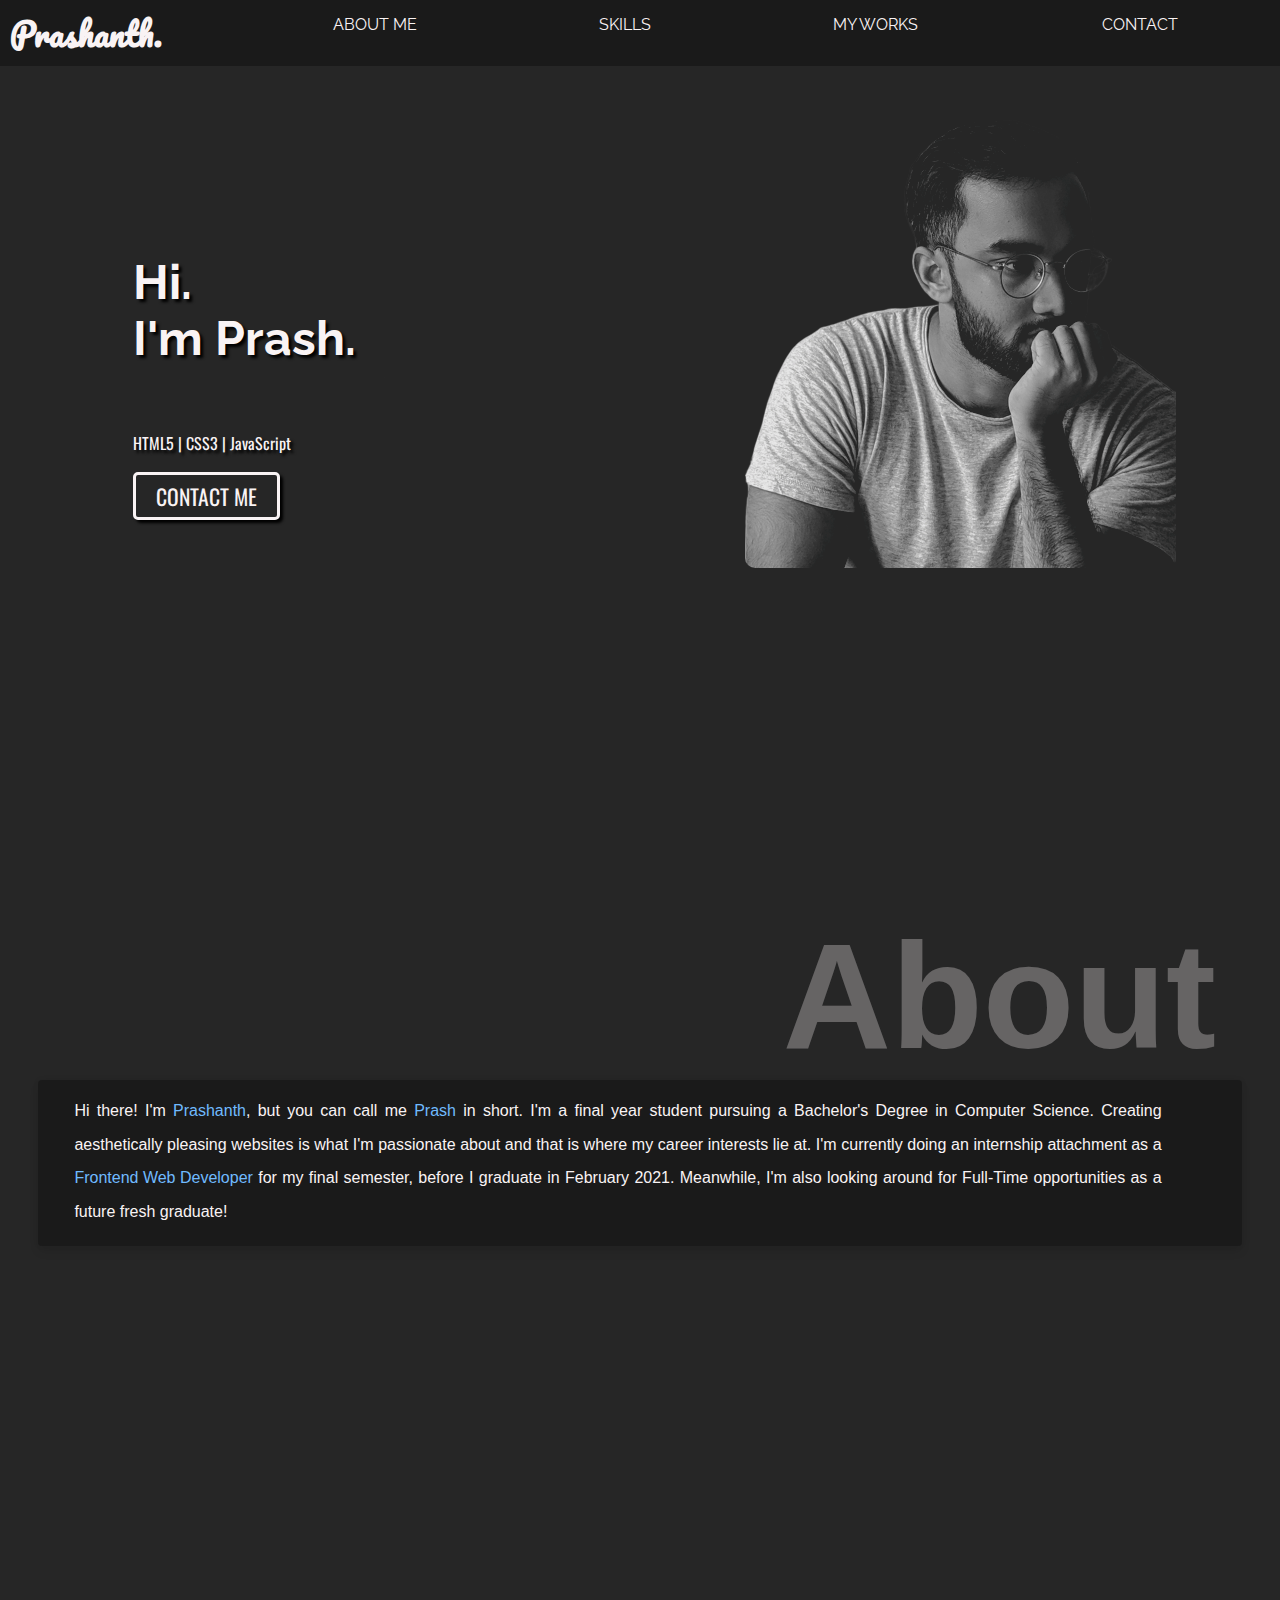
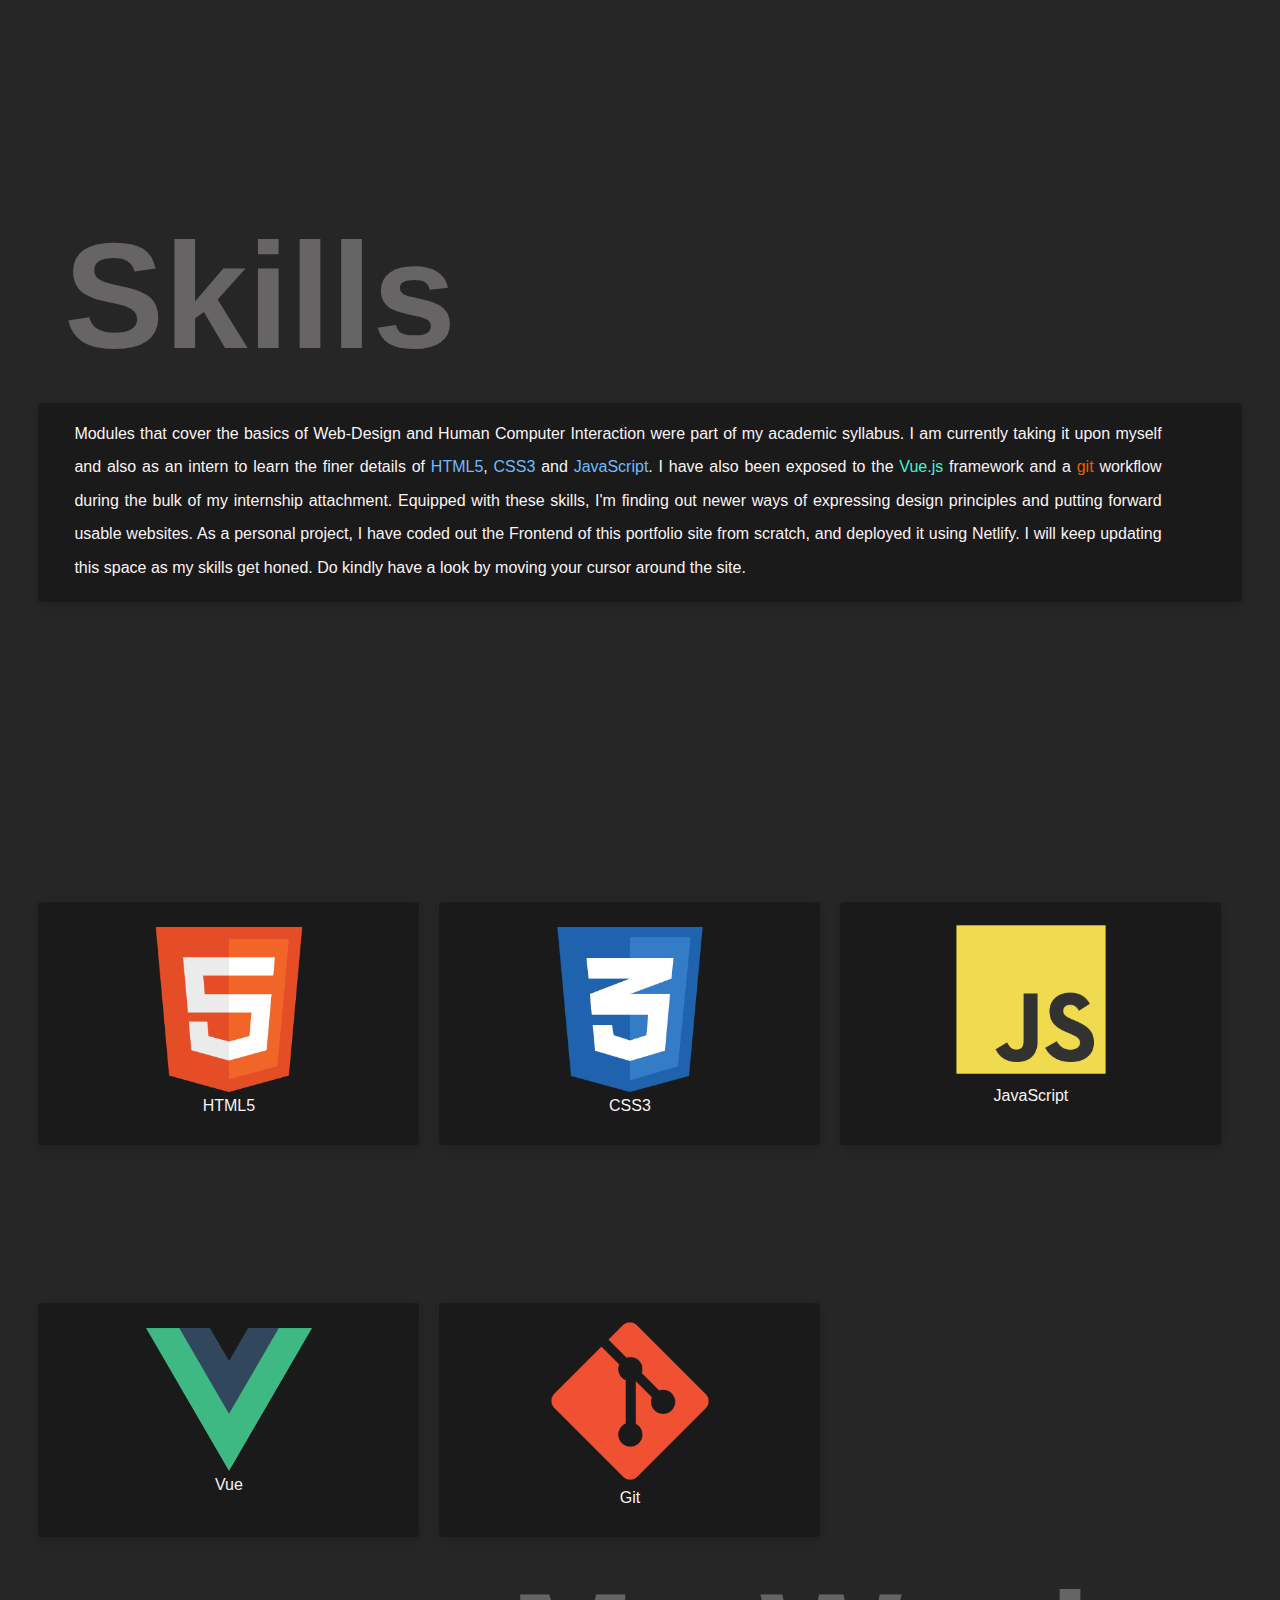
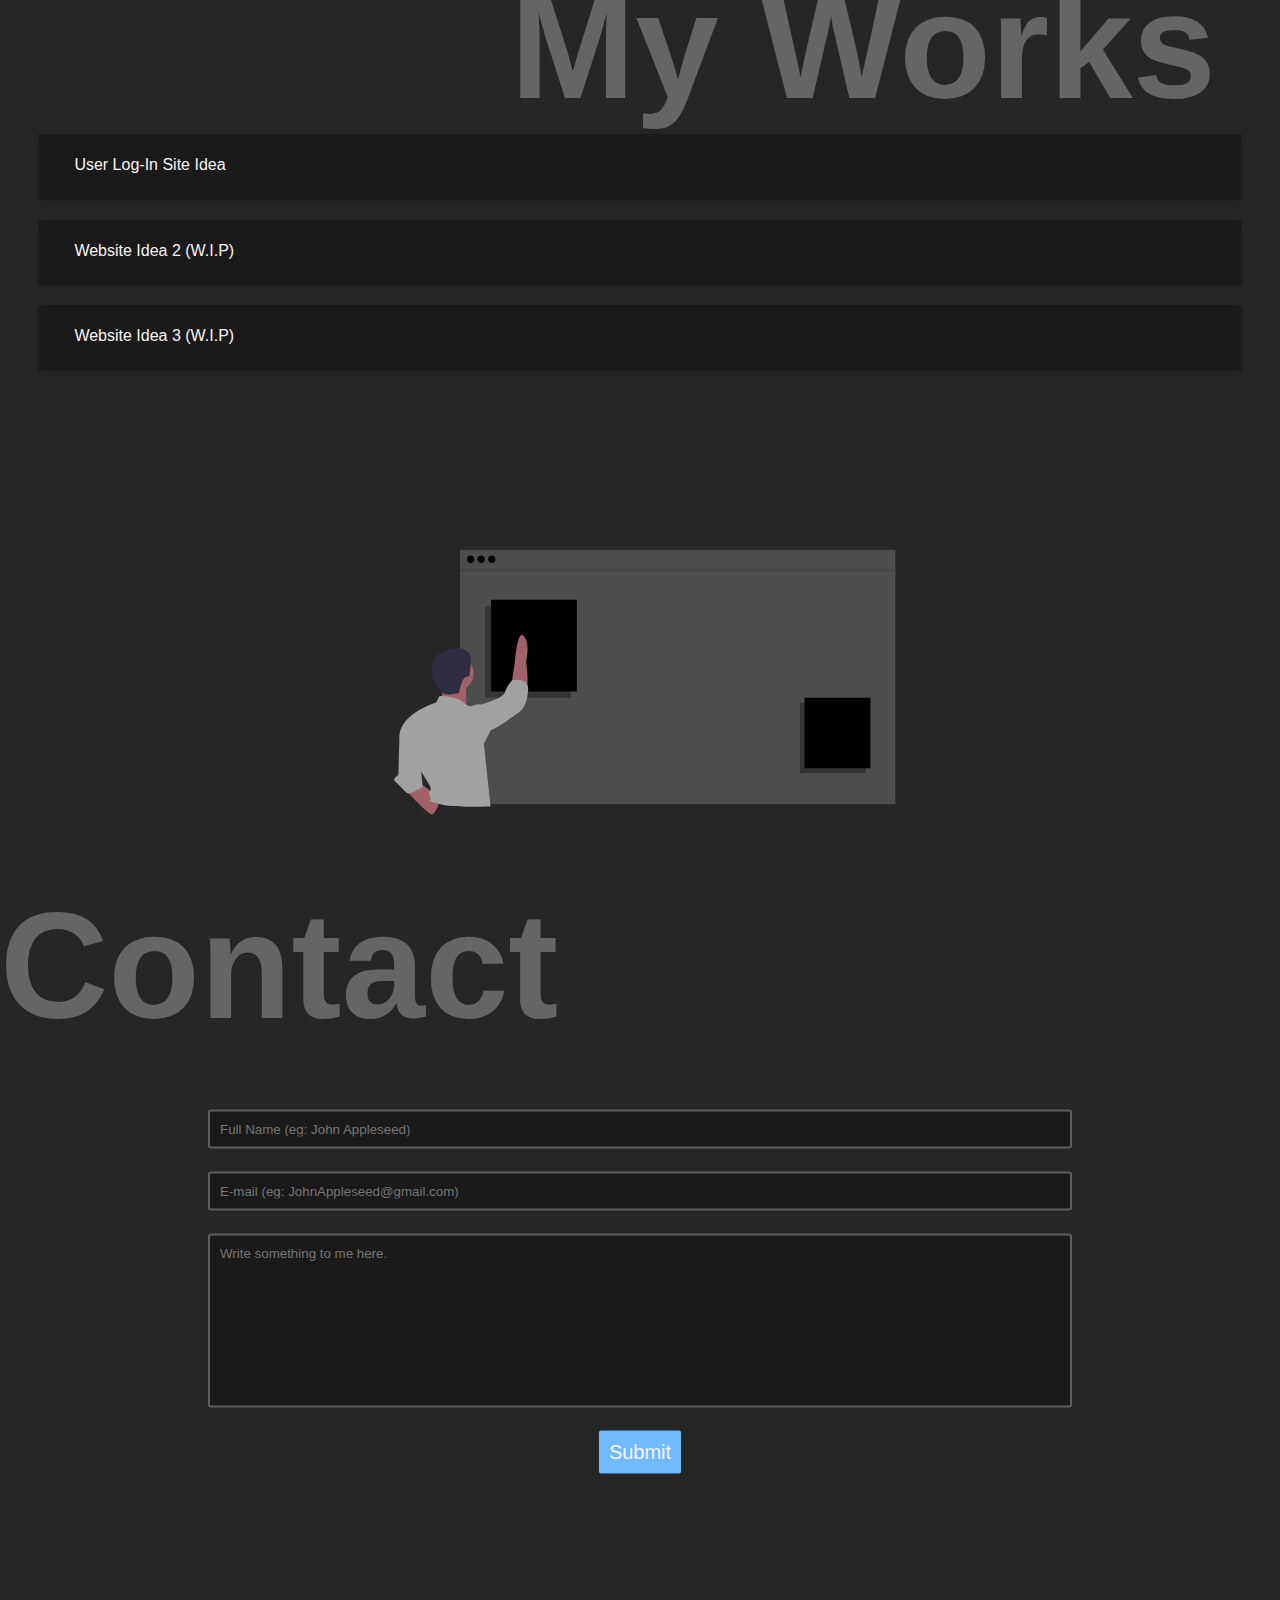
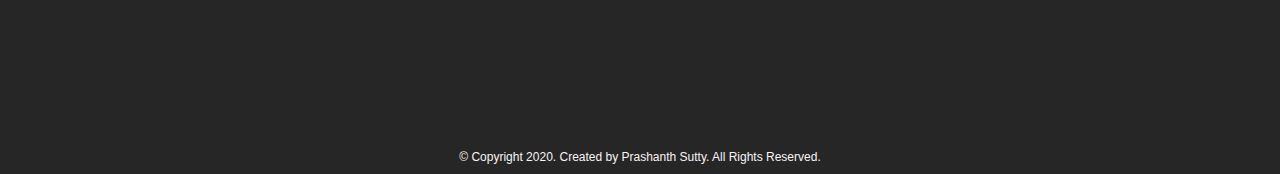
<file: index.html>
<!DOCTYPE html>
<html>
  <head>
    <title>Prashanth's Portfolio</title>
    <meta
      name="description"
      content="Frontend Web Developer | HTML5 | CSS3 | JavaScript"
    />
    <meta charset="utf-8" />
    <!-- <meta name="robots" content="index, follow" /> -->
    <meta name="viewport" content="width=device-width, initial-scale=1" />
    <link rel="icon" href="images/adobe_portfolio_folder_icon_133965.ico" />
    <link rel="stylesheet" type="text/css" href="css/styles.css" />
  </head>
  <body>
    <section class="intro">
      <div class="navbar">
        <div class="logo">
          <h1>Prashanth.</h1>
        </div>
        <div class="about_nav">
          <a href="#aboutme">About Me</a>
        </div>
        <div class="contact_nav">
          <a href="#mycontact">Contact</a>
        </div>
        <div class="skill_nav">
          <a href="#myskills">Skills</a>
        </div>
        <div class="work_nav">
          <a href="#mywork">My Works</a>
        </div>
      </div>
      <div class="inner">
        <div class="content">
          <h1>
            <span>H</span><span>i</span><span>.</span> <br />
            <span>I</span><span>'</span><span>m</span> <span>P</span
            ><span>r</span><span>a</span><span>s</span><span>h</span
            ><span>.</span> <br />
          </h1>

          <svg
            id="svg_anim"
            width="375"
            height="51"
            viewBox="0 0 375 51"
            fill="none"
            xmlns="http://www.w3.org/2000/svg"
          >
            <path
              d="M46.744 3.54398L37.048 37H32.152L24.376 10.072L16.312 37L11.464 37.048L2.104 3.54398H6.76L14.056 31.912L22.12 3.54398H27.016L34.696 31.816L42.04 3.54398H46.744Z"
              stroke="white"
              stroke-width="2"
              mask="url(#path-1-outside-1)"
            />
            <path
              d="M75.5241 22.84C75.5241 23.672 75.4761 24.552 75.3801 25.48H54.3561C54.5161 28.072 55.3961 30.104 56.9961 31.576C58.6281 33.016 60.5961 33.736 62.9001 33.736C64.7881 33.736 66.3561 33.304 67.6041 32.44C68.8841 31.544 69.7801 30.36 70.2921 28.888H74.9961C74.2921 31.416 72.8841 33.48 70.7721 35.08C68.6601 36.648 66.0361 37.432 62.9001 37.432C60.4041 37.432 58.1641 36.872 56.1801 35.752C54.2281 34.632 52.6921 33.048 51.5721 31C50.4521 28.92 49.8921 26.52 49.8921 23.8C49.8921 21.08 50.4361 18.696 51.5241 16.648C52.6121 14.6 54.1321 13.032 56.0841 11.944C58.0681 10.824 60.3401 10.264 62.9001 10.264C65.3961 10.264 67.6041 10.808 69.5241 11.896C71.4441 12.984 72.9161 14.488 73.9401 16.408C74.9961 18.296 75.5241 20.44 75.5241 22.84ZM71.0121 21.928C71.0121 20.264 70.6441 18.84 69.9081 17.656C69.1721 16.44 68.1641 15.528 66.8841 14.92C65.6361 14.28 64.2441 13.96 62.7081 13.96C60.5001 13.96 58.6121 14.664 57.0441 16.072C55.5081 17.48 54.6281 19.432 54.4041 21.928H71.0121Z"
              stroke="white"
              stroke-width="2"
              mask="url(#path-1-outside-1)"
            />
            <path
              d="M85.6578 15.592C86.5538 14.024 87.8658 12.744 89.5938 11.752C91.3218 10.76 93.2898 10.264 95.4978 10.264C97.8658 10.264 99.9938 10.824 101.882 11.944C103.77 13.064 105.258 14.648 106.346 16.696C107.434 18.712 107.978 21.064 107.978 23.752C107.978 26.408 107.434 28.776 106.346 30.856C105.258 32.936 103.754 34.552 101.834 35.704C99.9458 36.856 97.8338 37.432 95.4978 37.432C93.2258 37.432 91.2258 36.936 89.4978 35.944C87.8018 34.952 86.5218 33.688 85.6578 32.152V37H81.2897V1.47998H85.6578V15.592ZM103.514 23.752C103.514 21.768 103.114 20.04 102.314 18.568C101.514 17.096 100.426 15.976 99.0498 15.208C97.7058 14.44 96.2178 14.056 94.5858 14.056C92.9858 14.056 91.4978 14.456 90.1217 15.256C88.7778 16.024 87.6898 17.16 86.8578 18.664C86.0578 20.136 85.6578 21.848 85.6578 23.8C85.6578 25.784 86.0578 27.528 86.8578 29.032C87.6898 30.504 88.7778 31.64 90.1217 32.44C91.4978 33.208 92.9858 33.592 94.5858 33.592C96.2178 33.592 97.7058 33.208 99.0498 32.44C100.426 31.64 101.514 30.504 102.314 29.032C103.114 27.528 103.514 25.768 103.514 23.752Z"
              stroke="white"
              stroke-width="2"
              mask="url(#path-1-outside-1)"
            />
            <path
              d="M136.94 3.54398C140.588 3.54398 143.74 4.23198 146.396 5.60798C149.084 6.95198 151.132 8.88798 152.54 11.416C153.98 13.944 154.7 16.92 154.7 20.344C154.7 23.768 153.98 26.744 152.54 29.272C151.132 31.768 149.084 33.688 146.396 35.032C143.74 36.344 140.588 37 136.94 37H126.524V3.54398H136.94ZM136.94 33.4C141.26 33.4 144.556 32.264 146.828 29.992C149.1 27.688 150.236 24.472 150.236 20.344C150.236 16.184 149.084 12.936 146.78 10.6C144.508 8.26398 141.228 7.09598 136.94 7.09598H130.892V33.4H136.94Z"
              stroke="white"
              stroke-width="2"
              mask="url(#path-1-outside-1)"
            />
            <path
              d="M184.462 22.84C184.462 23.672 184.414 24.552 184.318 25.48H163.294C163.454 28.072 164.334 30.104 165.934 31.576C167.566 33.016 169.534 33.736 171.838 33.736C173.726 33.736 175.294 33.304 176.542 32.44C177.822 31.544 178.718 30.36 179.23 28.888H183.934C183.23 31.416 181.822 33.48 179.71 35.08C177.598 36.648 174.974 37.432 171.838 37.432C169.342 37.432 167.102 36.872 165.118 35.752C163.166 34.632 161.63 33.048 160.51 31C159.39 28.92 158.83 26.52 158.83 23.8C158.83 21.08 159.374 18.696 160.462 16.648C161.55 14.6 163.07 13.032 165.022 11.944C167.006 10.824 169.278 10.264 171.838 10.264C174.334 10.264 176.542 10.808 178.462 11.896C180.382 12.984 181.854 14.488 182.878 16.408C183.934 18.296 184.462 20.44 184.462 22.84ZM179.95 21.928C179.95 20.264 179.582 18.84 178.846 17.656C178.11 16.44 177.102 15.528 175.822 14.92C174.574 14.28 173.182 13.96 171.646 13.96C169.438 13.96 167.55 14.664 165.982 16.072C164.446 17.48 163.566 19.432 163.342 21.928H179.95Z"
              stroke="white"
              stroke-width="2"
              mask="url(#path-1-outside-1)"
            />
            <path
              d="M200.019 32.968L208.179 10.696H212.835L202.515 37H197.427L187.107 10.696H191.811L200.019 32.968Z"
              stroke="white"
              stroke-width="2"
              mask="url(#path-1-outside-1)"
            />
            <path
              d="M241.133 22.84C241.133 23.672 241.086 24.552 240.99 25.48H219.965C220.125 28.072 221.005 30.104 222.605 31.576C224.237 33.016 226.206 33.736 228.51 33.736C230.398 33.736 231.966 33.304 233.214 32.44C234.494 31.544 235.39 30.36 235.902 28.888H240.605C239.901 31.416 238.494 33.48 236.382 35.08C234.27 36.648 231.646 37.432 228.51 37.432C226.014 37.432 223.774 36.872 221.79 35.752C219.838 34.632 218.302 33.048 217.182 31C216.062 28.92 215.501 26.52 215.501 23.8C215.501 21.08 216.045 18.696 217.133 16.648C218.221 14.6 219.741 13.032 221.693 11.944C223.677 10.824 225.95 10.264 228.51 10.264C231.006 10.264 233.213 10.808 235.133 11.896C237.053 12.984 238.525 14.488 239.549 16.408C240.605 18.296 241.133 20.44 241.133 22.84ZM236.622 21.928C236.622 20.264 236.254 18.84 235.518 17.656C234.782 16.44 233.773 15.528 232.493 14.92C231.245 14.28 229.854 13.96 228.318 13.96C226.11 13.96 224.222 14.664 222.654 16.072C221.118 17.48 220.238 19.432 220.014 21.928H236.622Z"
              stroke="white"
              stroke-width="2"
              mask="url(#path-1-outside-1)"
            />
            <path
              d="M251.267 1.47998V37H246.899V1.47998H251.267Z"
              stroke="white"
              stroke-width="2"
              mask="url(#path-1-outside-1)"
            />
            <path
              d="M270.184 37.432C267.72 37.432 265.48 36.872 263.464 35.752C261.48 34.632 259.912 33.048 258.76 31C257.64 28.92 257.08 26.52 257.08 23.8C257.08 21.112 257.656 18.744 258.808 16.696C259.992 14.616 261.592 13.032 263.608 11.944C265.624 10.824 267.88 10.264 270.376 10.264C272.872 10.264 275.128 10.824 277.144 11.944C279.16 13.032 280.744 14.6 281.896 16.648C283.08 18.696 283.672 21.08 283.672 23.8C283.672 26.52 283.064 28.92 281.848 31C280.664 33.048 279.048 34.632 277 35.752C274.952 36.872 272.68 37.432 270.184 37.432ZM270.184 33.592C271.752 33.592 273.224 33.224 274.6 32.488C275.976 31.752 277.08 30.648 277.912 29.176C278.776 27.704 279.208 25.912 279.208 23.8C279.208 21.688 278.792 19.896 277.96 18.424C277.128 16.952 276.04 15.864 274.696 15.16C273.352 14.424 271.896 14.056 270.328 14.056C268.728 14.056 267.256 14.424 265.912 15.16C264.6 15.864 263.544 16.952 262.744 18.424C261.944 19.896 261.544 21.688 261.544 23.8C261.544 25.944 261.928 27.752 262.696 29.224C263.496 30.696 264.552 31.8 265.864 32.536C267.176 33.24 268.616 33.592 270.184 33.592Z"
              stroke="white"
              stroke-width="2"
              mask="url(#path-1-outside-1)"
            />
            <path
              d="M293.783 15.544C294.647 14.04 295.927 12.792 297.623 11.8C299.351 10.776 301.351 10.264 303.623 10.264C305.959 10.264 308.071 10.824 309.959 11.944C311.879 13.064 313.383 14.648 314.471 16.696C315.559 18.712 316.103 21.064 316.103 23.752C316.103 26.408 315.559 28.776 314.471 30.856C313.383 32.936 311.879 34.552 309.959 35.704C308.071 36.856 305.959 37.432 303.623 37.432C301.383 37.432 299.399 36.936 297.671 35.944C295.975 34.92 294.679 33.656 293.783 32.152V49.48H289.415V10.696H293.783V15.544ZM311.639 23.752C311.639 21.768 311.239 20.04 310.439 18.568C309.639 17.096 308.551 15.976 307.175 15.208C305.831 14.44 304.343 14.056 302.711 14.056C301.111 14.056 299.623 14.456 298.247 15.256C296.903 16.024 295.815 17.16 294.983 18.664C294.183 20.136 293.783 21.848 293.783 23.8C293.783 25.784 294.183 27.528 294.983 29.032C295.815 30.504 296.903 31.64 298.247 32.44C299.623 33.208 301.111 33.592 302.711 33.592C304.343 33.592 305.831 33.208 307.175 32.44C308.551 31.64 309.639 30.504 310.439 29.032C311.239 27.528 311.639 25.768 311.639 23.752Z"
              stroke="white"
              stroke-width="2"
              mask="url(#path-1-outside-1)"
            />
            <path
              d="M345.852 22.84C345.852 23.672 345.804 24.552 345.708 25.48H324.684C324.844 28.072 325.724 30.104 327.324 31.576C328.956 33.016 330.924 33.736 333.228 33.736C335.116 33.736 336.684 33.304 337.932 32.44C339.212 31.544 340.108 30.36 340.62 28.888H345.324C344.62 31.416 343.212 33.48 341.1 35.08C338.988 36.648 336.364 37.432 333.228 37.432C330.732 37.432 328.492 36.872 326.508 35.752C324.556 34.632 323.02 33.048 321.9 31C320.78 28.92 320.22 26.52 320.22 23.8C320.22 21.08 320.764 18.696 321.852 16.648C322.94 14.6 324.46 13.032 326.412 11.944C328.396 10.824 330.668 10.264 333.228 10.264C335.724 10.264 337.932 10.808 339.852 11.896C341.772 12.984 343.244 14.488 344.268 16.408C345.324 18.296 345.852 20.44 345.852 22.84ZM341.34 21.928C341.34 20.264 340.972 18.84 340.236 17.656C339.5 16.44 338.492 15.528 337.212 14.92C335.964 14.28 334.572 13.96 333.036 13.96C330.828 13.96 328.94 14.664 327.372 16.072C325.836 17.48 324.956 19.432 324.732 21.928H341.34Z"
              stroke="white"
              stroke-width="2"
              mask="url(#path-1-outside-1)"
            />
            <path
              d="M355.986 14.968C356.754 13.464 357.842 12.296 359.25 11.464C360.69 10.632 362.434 10.216 364.482 10.216V14.728H363.33C358.434 14.728 355.986 17.384 355.986 22.696V37H351.618V10.696H355.986V14.968Z"
              stroke="white"
              stroke-width="2"
              mask="url(#path-1-outside-1)"
            />
            <path
              d="M370.916 37.288C370.084 37.288 369.38 37 368.804 36.424C368.228 35.848 367.94 35.144 367.94 34.312C367.94 33.48 368.228 32.776 368.804 32.2C369.38 31.624 370.084 31.336 370.916 31.336C371.716 31.336 372.388 31.624 372.932 32.2C373.508 32.776 373.796 33.48 373.796 34.312C373.796 35.144 373.508 35.848 372.932 36.424C372.388 37 371.716 37.288 370.916 37.288Z"
              stroke="white"
              stroke-width="2"
              mask="url(#path-1-outside-1)"
            />
          </svg>

          <p>
            <span>HTML5</span> | <span>CSS3</span> | <span>JavaScript</span>
          </p>
          <a class="btn" href="#mycontact">Contact Me</a>
        </div>
        <div class="portfolio-pic">
          <img src="images/test-2.png" />
        </div>
      </div>
    </section>
    <section id="aboutme" class="about">
      <h1 id="about-title">About</h1>
      <div class="card">
        <p>
          Hi there! I'm <span>Prashanth</span>, but you can call me
          <span>Prash</span> in short. I'm a final year student pursuing a
          Bachelor's Degree in Computer Science. Creating aesthetically pleasing
          websites is what I'm passionate about and that is where my career
          interests lie at. I'm currently doing an internship attachment as a
          <span>Frontend Web Developer</span> for my final semester, before I
          graduate in February 2021. Meanwhile, I'm also looking around for
          Full-Time opportunities as a future fresh graduate!
        </p>
      </div>
      <!--  <img src="images/about-guy2.png" id="about-guy" /> -->
    </section>
    <section id="myskills" class="skills">
      <h1 id="skill-title">Skills</h1>
      <div class="card">
        <p>
          Modules that cover the basics of Web-Design and Human Computer
          Interaction were part of my academic syllabus. I am currently taking
          it upon myself and also as an intern to learn the finer details of
          <span>HTML5</span>, <span>CSS3</span> and <span>JavaScript</span>. I
          have also been exposed to the
          <span style="color: #44f2d2">Vue.js</span> framework and a
          <span style="color: #f05c00">git</span>
          workflow during the bulk of my internship attachment. Equipped with
          these skills, I'm finding out newer ways of expressing design
          principles and putting forward usable websites. As a personal project,
          I have coded out the Frontend of this portfolio site from scratch, and
          deployed it using Netlify. I will keep updating this space as my
          skills get honed. Do kindly have a look by moving your cursor around
          the site.
        </p>
      </div>
      <div class="skill-card-set-one">
        <div class="html-card">
          <img src="images/html_logo.png" class="center-img" />
          <p>HTML5</p>
        </div>
        <div class="css-card">
          <img src="images/css_logo.png" class="center-img" />
          <p>CSS3</p>
        </div>
        <div class="js-card">
          <img src="images/js_logo.png" class="center-img" />
          <p>JavaScript</p>
        </div>
      </div>
      <div class="skill-card-set-two">
        <div class="vue-card">
          <img src="images/vue_logo.png" class="center-img" />
          <p>Vue</p>
        </div>
        <div class="git-card">
          <img src="images/git_logo.png" class="center-img" />
          <p>Git</p>
        </div>
      </div>
    </section>
    <section id="mywork" class="work">
      <h1 id="work-title">My Works</h1>
      <a class="card" href="https://login-site-prash.netlify.app/">
        <p>User Log-In Site Idea</p>
      </a>
      <div class="card">
        <p>Website Idea 2 (W.I.P)</p>
      </div>
      <div class="card">
        <p>Website Idea 3 (W.I.P)</p>
      </div>
      <svg
        width="966"
        height="691"
        viewBox="0 0 966 691"
        fill="none"
        xmlns="http://www.w3.org/2000/svg"
        id="designer-dude"
      >
        <g id="undraw_online_page_cq94 1" clip-path="url(#clip0)">
          <path
            id="Vector"
            d="M965.353 160.003H143.353V604.003H965.353V160.003Z"
            fill="#4D4D4D"
          />
          <path
            id="Vector_2"
            d="M965.353 124.003H143.353V165.003H965.353V124.003Z"
            fill="#4D4D4D"
          />
          <path
            id="Vector_3"
            d="M163.353 149.003C167.219 149.003 170.353 145.869 170.353 142.003C170.353 138.137 167.219 135.003 163.353 135.003C159.487 135.003 156.353 138.137 156.353 142.003C156.353 145.869 159.487 149.003 163.353 149.003Z"
            fill="black"
          />
          <path
            id="Vector_4"
            d="M183.353 149.003C187.219 149.003 190.353 145.869 190.353 142.003C190.353 138.137 187.219 135.003 183.353 135.003C179.487 135.003 176.353 138.137 176.353 142.003C176.353 145.869 179.487 149.003 183.353 149.003Z"
            fill="black"
          />
          <path
            id="Vector_5"
            d="M203.353 149.003C207.219 149.003 210.353 145.869 210.353 142.003C210.353 138.137 207.219 135.003 203.353 135.003C199.487 135.003 196.353 138.137 196.353 142.003C196.353 145.869 199.487 149.003 203.353 149.003Z"
            fill="black"
          />
          <path
            id="Vector_6"
            opacity="0.1"
            d="M965.353 160.003H143.353V165.003H965.353V160.003Z"
            fill="black"
          />
          <path
            id="Vector_7"
            opacity="0.3"
            d="M352.853 230.503H190.853V403.503H352.853V230.503Z"
            fill="black"
          />
          <path
            id="Vector_8"
            d="M363.853 218.503H201.853V391.503H363.853V218.503Z"
            fill="black"
          />
          <g id="Image">
            <path
              id="Vector_9"
              opacity="0.3"
              d="M909.396 227.728H784.853V360.728H909.396V227.728Z"
              fill="black"
            />
            <path
              id="Vector_10"
              d="M917.853 218.503H793.309V351.503H917.853V218.503Z"
              fill="black"
            />
          </g>
          <path
            id="Vector_11"
            opacity="0.3"
            d="M909.396 412.503H784.853V545.503H909.396V412.503Z"
            fill="black"
          />
          <path
            id="Vector_12"
            d="M917.853 403.277H793.309V536.277H917.853V403.277Z"
            fill="black"
          />
          <g id="Paragraph">
            <path
              id="Vector_13"
              d="M729.853 218.503H420.853V230.503H729.853V218.503Z"
              fill="black"
            />
            <path
              id="Vector_14"
              d="M729.853 253.503H420.853V265.503H729.853V253.503Z"
              fill="black"
            />
            <path
              id="Vector_15"
              d="M729.853 288.503H420.853V300.503H729.853V288.503Z"
              fill="black"
            />
            <path
              id="Vector_16"
              d="M729.853 323.503H420.853V335.503H729.853V323.503Z"
              fill="black"
            />
          </g>
          <g id="ParagraphTwo">
            <path
              id="Vector_17"
              d="M729.853 358.503H420.853V370.503H729.853V358.503Z"
              fill="black"
            />
            <path
              id="Vector_18"
              d="M729.853 393.503H420.853V405.503H729.853V393.503Z"
              fill="black"
            />
            <path
              id="Vector_19"
              d="M729.853 428.503H420.853V440.503H729.853V428.503Z"
              fill="black"
            />
            <path
              id="Vector_20"
              d="M729.853 463.503H420.853V475.503H729.853V463.503Z"
              fill="black"
            />
            <path
              id="Vector_21"
              d="M729.853 498.503H420.853V510.503H729.853V498.503Z"
              fill="black"
            />
            <path
              id="Vector_22"
              d="M729.853 533.503H420.853V545.503H729.853V533.503Z"
              fill="black"
            />
          </g>
          <path
            id="Vector_23"
            d="M133.5 392C153.106 392 169 376.33 169 357C169 337.67 153.106 322 133.5 322C113.894 322 98 337.67 98 357C98 376.33 113.894 392 133.5 392Z"
            fill="#A0616A"
          />
          <path
            id="Vector_24"
            d="M110.803 373C110.803 373 110.804 409.75 104.49 413.833C98.1759 417.917 155 422 155 422V375.042L110.803 373Z"
            fill="#A0616A"
          />
          <path
            id="Vector_25"
            d="M42 578.241C42 578.241 81.8387 623 90.2258 623C98.6129 623 107 592.483 107 592.483L67.1613 564L42 578.241Z"
            fill="#A0616A"
          />
          <path
            id="Vector_26"
            d="M104.512 400L98.2195 412.275C98.2195 412.275 31.0976 432.733 29 475.695L85.6342 567.757C85.6342 567.757 89.8293 573.894 87.7317 577.986C85.6342 582.077 83.5366 580.031 85.6342 586.169C87.7317 592.306 87.7317 590.26 87.7317 594.352C87.7317 598.444 81.439 596.398 87.7317 598.444C94.0244 600.489 85.6342 598.444 108.707 604.581C131.78 610.719 201 608.673 201 608.673L188.415 490.016L201 465.466L184.219 416.367C184.219 416.367 173.732 414.321 167.439 418.412C161.146 422.504 152.756 414.321 152.756 414.321C152.756 414.321 142.268 400 104.512 400Z"
            fill="#A2A2A2"
          />
          <g id="Arm">
            <path
              id="Vector_27"
              d="M241 375.437L247.279 332.362C247.279 332.362 251.465 272.878 264.023 287.236C276.581 301.594 268.209 334.413 268.209 334.413C268.209 334.413 274.488 381.591 268.209 387.744C261.93 393.898 241 375.437 241 375.437Z"
              fill="#A0616A"
            />
            <path
              id="Vector_28"
              d="M174 418.092L184.416 416.052C184.416 416.052 226.078 403.816 228.161 393.618C230.244 383.421 240.66 371.184 240.66 371.184C240.66 371.184 273.989 363.026 271.906 389.539C269.823 416.052 261.491 424.21 257.324 428.289C253.158 432.368 207.33 465 198.997 465C190.665 465 174 418.092 174 418.092Z"
              fill="#A1A1A1"
            />
          </g>
          <path
            id="Vector_29"
            d="M33.2941 467L29.1145 475.211L27.0248 549.105C27.0248 549.105 14.4861 557.316 20.7554 561.421C27.0248 565.526 41.6532 584 45.8328 584C50.0124 584 73 573.737 73 569.632C73 565.526 68.8204 528.579 68.8204 528.579L33.2941 467Z"
            fill="#A1A1A1"
          />
          <path
            id="Vector_30"
            d="M138.42 395.098C139.019 395.061 139.604 394.905 140.138 394.638C140.998 393.968 141.569 393.012 141.739 391.957L146.052 377.171C147.688 371.561 150.316 365.008 156.213 363.822C157.449 363.742 158.658 363.431 159.772 362.906C160.418 362.317 160.925 361.6 161.259 360.804C161.592 360.008 161.744 359.152 161.704 358.294L163.552 339.183C164.051 334.016 164.525 328.644 162.663 323.778C159.916 316.6 152.384 311.874 144.6 310.515C136.817 309.156 128.798 310.676 121.222 312.873C109.728 316.205 97.8265 321.941 92.8333 332.499C89.9426 338.612 89.7646 345.581 90.1511 352.293C90.549 359.205 91.5426 366.249 94.8244 372.4C96.6491 375.579 98.7674 378.592 101.153 381.402C104.718 385.866 109.089 394.595 114.988 396.261C121.638 398.139 131.681 395.945 138.42 395.098Z"
            fill="#2F2E41"
          />
        </g>
        <defs>
          <clipPath id="clip0">
            <rect width="965.353" height="690.003" fill="white" />
          </clipPath>
        </defs>
      </svg>
    </section>
    <section id="mycontact" class="contact">
      <h1 id="contact-title">Contact</h1>

      <form name="contact" method="POST" data-netlify="true">
        <input
          type="text"
          name="name"
          placeholder="Full Name (eg: John Appleseed)"
          required
        />
        <input
          type="email"
          name="email"
          placeholder="E-mail (eg: JohnAppleseed@gmail.com)"
          required
        />
        <textarea
          name="message"
          id="message"
          placeholder="Write something to me here."
          rows="10"
        ></textarea>
        <button type="submit" name="submit">Submit</button>
      </form>
    </section>
    <footer>
      &copy; Copyright 2020. Created by Prashanth Sutty. All Rights Reserved.
    </footer>
    <script type="text/javascript" src="js/wd_anim.js"></script>
  </body>
</html>
</file>
<file: css/styles.css>
@import url("https://fonts.googleapis.com/css?family=Raleway");
@import url("https://fonts.googleapis.com/css?family=Oswald");
@import url("https://fonts.googleapis.com/css?family=Pacifico&display=swap");
@import url("https://fonts.googleapis.com/css?family=Heebo&display=swap");

/* FOR reset style - commented out just in case.

	border: 0;
	outline: 0;
	vertical-align: baseline;
	background: transparent; */

* {
  margin: 0;
  padding: 0;
  border: 0;
  outline: 0;
  box-sizing: border-box;
  scroll-behavior: smooth;
}

html {
  background-color: #262626;
}

::-webkit-scrollbar {
  display: none;
}

span {
  display: inline-block;
}

span:hover {
  color: #70baff;
}

.navbar {
  background-color: rgba(0, 0, 0, 0.3);
  display: grid;
  grid-template-columns: repeat(auto-fit, 250px);
  grid-template-areas: "logo . about skills works contact";
  max-width: 100%;
  height: auto;
}

.navbar h1 {
  padding: 5px 0 5px 10px;
}

.navbar .logo {
  color: #f9f3f4;
  font-family: "Pacifico", cursive;
  grid-area: logo;
}

.navbar .about_nav {
  grid-area: about;
  text-align: center;
  padding: 15px 0 10px 0;
}

.navbar .contact_nav {
  grid-area: contact;
  text-align: center;
  padding: 15px 0 10px 0;
}

.navbar .skill_nav {
  grid-area: skills;
  text-align: center;
  padding: 15px 0 10px 0;
}

.navbar .work_nav {
  grid-area: works;
  text-align: center;
  padding: 15px 0 10px 0;
}

.navbar a {
  text-decoration: none;
  text-transform: uppercase;
  font-family: "Raleway", sans-serif;
  color: #f9f3f4;
}

.navbar a:hover {
  color: #70baff;
}

#svg_anim {
  max-width: 100%;
  height: auto;
  margin-top: 10px;
  animation: fill 0.7s ease forwards 3.6s, filter 0.5s ease forwards 3.6s;
}

#svg_anim path:nth-child(1) {
  stroke-dasharray: 267.04;
  stroke-dashoffset: 267.04;
  animation: line-anim 2s ease forwards;
}
#svg_anim path:nth-child(2) {
  stroke-dasharray: 171.75;
  stroke-dashoffset: 171.75;
  animation: line-anim 2s ease forwards 0.3s;
}
#svg_anim path:nth-child(3) {
  stroke-dasharray: 187.33;
  stroke-dashoffset: 187.33;
  animation: line-anim 2s ease forwards 0.6s;
}
#svg_anim path:nth-child(4) {
  stroke-dasharray: 190.52;
  stroke-dashoffset: 190.52;
  animation: line-anim 2s ease forwards 0.9s;
}
#svg_anim path:nth-child(5) {
  stroke-dasharray: 171.75;
  stroke-dashoffset: 171.75;
  animation: line-anim 2s ease forwards 1.2s;
}
#svg_anim path:nth-child(6) {
  stroke-dasharray: 118.41;
  stroke-dashoffset: 118.41;
  animation: line-anim 2s ease forwards 1.5s;
}
#svg_anim path:nth-child(7) {
  stroke-dasharray: 171.75;
  stroke-dashoffset: 171.75;
  animation: line-anim 2s ease forwards 1.8s;
}
#svg_anim path:nth-child(8) {
  stroke-dasharray: 79.77;
  stroke-dashoffset: 79.77;
  animation: line-anim 2s ease forwards 2.1s;
}
#svg_anim path:nth-child(9) {
  stroke-dasharray: 144.59;
  stroke-dashoffset: 144.59;
  animation: line-anim 2s ease forwards 2.4s;
}
#svg_anim path:nth-child(10) {
  stroke-dasharray: 193.75;
  stroke-dashoffset: 193.75;
  animation: line-anim 2s ease forwards 2.7s;
}
#svg_anim path:nth-child(11) {
  stroke-dasharray: 171.75;
  stroke-dashoffset: 171.75;
  animation: line-anim 2s ease forwards 3s;
}
#svg_anim path:nth-child(12) {
  stroke-dasharray: 82.01;
  stroke-dashoffset: 82.01;
  animation: line-anim 2s ease forwards 3.3s;
}
#svg_anim path:nth-child(13) {
  stroke-dasharray: 18.59;
  stroke-dashoffset: 18.59;
  animation: line-anim 2s ease forwards 3.6s;
}

@keyframes line-anim {
  to {
    stroke-dashoffset: 0;
  }
}

@keyframes fill {
  from {
    fill: transparent;
  }
  to {
    fill: white;
  }
}

@keyframes filter {
  to {
    filter: drop-shadow(2px 2px 2px #000);
  }
}

.intro {
  height: 100vh;
  width: 100vw;
  /* background: url('../images/intro-bg.jpg') no-repeat 50% 50%; */
  max-width: 100%;
  position: relative;
}

.intro .inner {
  vertical-align: middle;
  width: 100%;
  max-width: none;
  display: grid;
  grid-template-columns: 50% 50%;
  grid-template-areas: "intro photo";
}

.content {
  max-width: 100%;
  padding: 0 2%;
  margin: 0 auto;
  grid-area: intro;
}

.content h1 {
  font-family: "Raleway", sans-serif;
  color: #f9f3f4;
  text-shadow: 3px 3px 3px #000;
  font-size: 300%;
  padding: 50% 0 0;
}

.content p {
  font-family: "Oswald", sans-serif;
  color: #f9f3f4;
  text-shadow: 3px 3px 3px #000;
  margin: 0 0 25px;
}

.portfolio-pic {
  max-width: 100%;
  height: auto;
  margin: 0 auto;
  grid-area: photo;
}

.portfolio-pic img {
  border-radius: 10px;
  max-width: 100%;
  height: auto;
}

.btn {
  border-radius: 5px;
  font-family: "Oswald", sans-serif;
  color: #f9f3f4;
  font-size: 135%;
  padding: 5px 20px;
  border: solid #f9f3f4 3px;
  text-transform: uppercase;
  text-decoration: none;
  box-shadow: 3px 3px 3px #000;
}

.btn:hover {
  color: #70baff;
  border: solid #70baff 3px;
}

.about {
  height: 100vh;
  width: 100vw;
  padding-top: 10px;
  background-color: #262626;
  background-size: cover;
  max-width: 100%;
  position: relative;
}

#about-title {
  width: 100%;
  max-width: 100%;
  font-family: "PT Sans", sans-serif;
  font-size: 150px;
  z-index: 0;
  position: absolute;
  opacity: 0.3;
  color: #f9f3f4;
  padding-right: 5%;
  text-align: end;
}

.card {
  font-size: 100%;
  font-family: sans-serif;
  color: #f9f3f4;
  line-height: 210%;
  text-align: justify;
  margin: 0 3%;
  border-radius: 4px;
  background-color: #5e5e5e;
  box-shadow: 0 6px 10px rgba(0, 0, 0, 0.08), 0 0 6px rgba(0, 0, 0, 0.05);
  transition: 0.3s transform cubic-bezier(0.155, 1.105, 0.295, 1.12),
    0.3s box-shadow,
    0.3s -webkit-transform cubic-bezier(0.155, 1.105, 0.295, 1.12);
  padding: 14px 80px 18px 36px;
  cursor: pointer;
  position: absolute;
  z-index: 1;
}

/* #about-guy {
  width: 26%;
  height: auto;
  z-index: 0;
  position: absolute;
  bottom: 0%;
  left: 37%;
} */

.card span {
  color: #70baff;
}

.about .card {
  max-width: 100%;
  height: auto;
  top: 20%;
  background-color: rgba(0, 0, 0, 0.3);
  position: absolute;
}

.skills .card {
  max-width: 100%;
  height: auto;
  top: 15%;
  background-color: rgba(0, 0, 0, 0.3);
  position: absolute;
}

.work .card {
  max-width: 100%;
  height: auto;
  top: 20%;
  margin-bottom: 20px;
  background-color: rgba(0, 0, 0, 0.3);
  position: relative;
  display: block;
  text-decoration: none;
}

/* .skills .card {
  width: 70%;
  left: 12%;
  top: 20%;
  background-color: rgba(0, 0, 0, 0.3);
  position: absolute;
} */

#skill-title {
  max-width: 100%;
  font-family: "PT Sans", sans-serif;
  font-size: 150px;
  z-index: 0;
  position: absolute;
  opacity: 0.3;
  padding-left: 5%;
  color: #f9f3f4;
}

.card:hover,
.html-card:hover,
.css-card:hover,
.js-card:hover,
.vue-card:hover,
.git-card:hover {
  transform: scale(1.05);
  box-shadow: 0 10px 20px rgba(0, 0, 0, 0.12), 0 4px 8px rgba(0, 0, 0, 0.06);
  background-color: rgba(0, 0, 0, 0.3);
}

.skills {
  height: 150vh;
  width: 100vw;
  padding: 10px 0 20px;
  max-width: 100%;
  position: relative;
}

.skill-card-set-one {
  display: grid;
  position: absolute;
  bottom: 30%;
  z-index: 1;
  max-width: 100%;
  height: auto;
  grid-template-columns: repeat(auto-fit, 33.33%);
  grid-template-areas: "html css js";
  margin: 0 3%;
}
.skill-card-set-two {
  display: grid;
  position: absolute;
  bottom: 1%;
  z-index: 1;
  max-width: 100%;
  height: auto;
  grid-template-columns: repeat(auto-fit, 33.33%);
  grid-template-areas: "vue git";
  margin: 2% 3% 0 3%;
}

.html-card {
  grid-area: html;
  margin-right: 5%;
  border-radius: 4px;
  background-color: rgba(0, 0, 0, 0.3);
  box-shadow: 0 6px 10px rgba(0, 0, 0, 0.08), 0 0 6px rgba(0, 0, 0, 0.05);
  transition: 0.3s transform cubic-bezier(0.155, 1.105, 0.295, 1.12),
    0.3s box-shadow,
    0.3s -webkit-transform cubic-bezier(0.155, 1.105, 0.295, 1.12);
  padding: 25px;
  cursor: pointer;
}

.css-card {
  grid-area: css;
  margin-right: 5%;
  border-radius: 4px;
  background-color: rgba(0, 0, 0, 0.3);
  box-shadow: 0 6px 10px rgba(0, 0, 0, 0.08), 0 0 6px rgba(0, 0, 0, 0.05);
  transition: 0.3s transform cubic-bezier(0.155, 1.105, 0.295, 1.12),
    0.3s box-shadow,
    0.3s -webkit-transform cubic-bezier(0.155, 1.105, 0.295, 1.12);
  padding: 25px;
  cursor: pointer;
}

.js-card {
  grid-area: js;
  margin-right: 5%;
  border-radius: 4px;
  background-color: rgba(0, 0, 0, 0.3);
  box-shadow: 0 6px 10px rgba(0, 0, 0, 0.08), 0 0 6px rgba(0, 0, 0, 0.05);
  transition: 0.3s transform cubic-bezier(0.155, 1.105, 0.295, 1.12),
    0.3s box-shadow,
    0.3s -webkit-transform cubic-bezier(0.155, 1.105, 0.295, 1.12);
  padding: 15px 25px 25px 25px;
  cursor: pointer;
}

.vue-card {
  grid-area: vue;
  margin-right: 5%;
  border-radius: 4px;
  background-color: rgba(0, 0, 0, 0.3);
  box-shadow: 0 6px 10px rgba(0, 0, 0, 0.08), 0 0 6px rgba(0, 0, 0, 0.05);
  transition: 0.3s transform cubic-bezier(0.155, 1.105, 0.295, 1.12),
    0.3s box-shadow,
    0.3s -webkit-transform cubic-bezier(0.155, 1.105, 0.295, 1.12);
  padding: 25px 25px 25px 25px;
  cursor: pointer;
}

.git-card {
  grid-area: git;
  margin-right: 5%;
  border-radius: 4px;
  background-color: rgba(0, 0, 0, 0.3);
  box-shadow: 0 6px 10px rgba(0, 0, 0, 0.08), 0 0 6px rgba(0, 0, 0, 0.05);
  transition: 0.3s transform cubic-bezier(0.155, 1.105, 0.295, 1.12),
    0.3s box-shadow,
    0.3s -webkit-transform cubic-bezier(0.155, 1.105, 0.295, 1.12);
  padding: 15px 25px 25px 25px;
  cursor: pointer;
}

.html-card p,
.css-card p,
.vue-card p,
.git-card p {
  text-align: center;
  color: #f9f3f4;
  font-size: 100%;
  font-family: sans-serif;
  padding: 5px;
}

.js-card p {
  text-align: center;
  color: #f9f3f4;
  font-size: 100%;
  font-family: sans-serif;
  margin-top: 5px;
}

.center-img {
  display: block;
  margin: 0 auto;
  width: 50%;
}

#work-title {
  width: 100%;
  max-width: 100%;
  font-family: "PT Sans", sans-serif;
  font-size: 150px;
  z-index: 0;
  position: absolute;
  opacity: 0.3;
  padding-right: 5%;
  text-align: end;
  color: #f9f3f4;
}

.work {
  height: 100vh;
  width: 100vw;
  padding: 10px 0 20px;
  max-width: 100%;
  position: relative;
}

/* #works-guy {
  width: 35%;
  height: auto;
  z-index: 0;
  position: absolute;
  bottom: 0%;
  left: 33%;
} */

#designer-dude {
  width: 40%;
  height: auto;
  z-index: 0;
  position: absolute;
  bottom: 0;
  left: 30%;
}

#Arm {
  animation: arm ease-in-out 1s infinite alternate;
  transform-origin: bottom;
  transform-box: fill-box;
}

#Paragraph {
  opacity: 0;
  animation: fade 2s ease infinite alternate 3s;
}

#ParagraphTwo {
  opacity: 0;
  animation: fade 2s ease infinite alternate 6s;
}

#Image {
  opacity: 0;
  animation: fade 2s ease infinite alternate 9s;
}

@keyframes arm {
  from {
    transform: rotateX(0deg);
  }
  to {
    transform: rotateX(35deg);
  }
}

@keyframes fade {
  from {
    opacity: 0;
  }
  to {
    opacity: 100%;
  }
}

.contact {
  height: 100vh;
  width: 100vw;
  padding-top: 30px;
  max-width: 100%;
  position: relative;
}

#contact-title {
  max-width: 100%;
  height: auto;
  font-family: "PT Sans", sans-serif;
  font-size: 150px;
  z-index: 0;
  position: absolute;
  opacity: 0.3;
  color: #f9f3f4;
}

form {
  max-width: 100%;
  width: 90%;
  position: absolute;
  top: 25%;
  left: 50%;
  transform: translate(-50%, 3%);
  z-index: 1;
}

form input,
form textarea {
  text-align: start;
  display: block;
  font-family: sans-serif;
  padding: 10px;
  margin: 2% auto;
  border-radius: 3px;
  background-color: rgba(0, 0, 0, 0.3);
  border: 2px solid #5e5e5e;
  color: #f9f3f4;
  width: 75%;
  resize: none;
}

form input:focus,
form textarea:focus {
  border: 2px solid #70baff;
}

form button {
  display: block;
  font-size: 20px;
  background-color: #70baff;
  color: #f9f3f4;
  max-width: 50%;
  height: auto;
  padding: 10px;
  margin: 20px auto 0;
  border-radius: 2px;
}

form button:hover {
  border: 2px solid #f9f3f4;
}

footer {
  padding-bottom: 10px;
  font-size: 75%;
  font-family: sans-serif;
  text-align: center;
  color: #f9f3f4;
  background-color: #262626;
}

@media only screen and (max-width: 600px) {
  #contact-title {
    font-size: 110px;
  }

  #work-title {
    font-size: 120px;
  }

  .skills .card {
    font-size: 13px;
  }

  .content h1 {
    font-size: 200%;
  }

  .portfolio-pic img {
    padding-top: 30%;
  }

  .navbar {
    display: block;
  }

  .js-card {
    padding: 22px 25px 25px 25px;
  }
  #about-guy {
    visibility: hidden;
  }
  .skill-card-set-one {
    bottom: 25%;
  }
  .skill-card-set-two {
    bottom: 10%;
  }
}

@media only screen and (max-width: 400px) {
  .about .card {
    font-size: 11px;
  }
  .skills .card {
    font-size: 11px;
  }
  .content h1 {
    font-size: 150%;
  }

  .js-card {
    padding: 22px 25px 25px 25px;
  }

  #about-title {
    font-size: 80px;
  }
  #skill-title {
    font-size: 80px;
  }
  #contact-title {
    font-size: 80px;
  }

  #work-title {
    font-size: 80px;
  }
}
</file>
